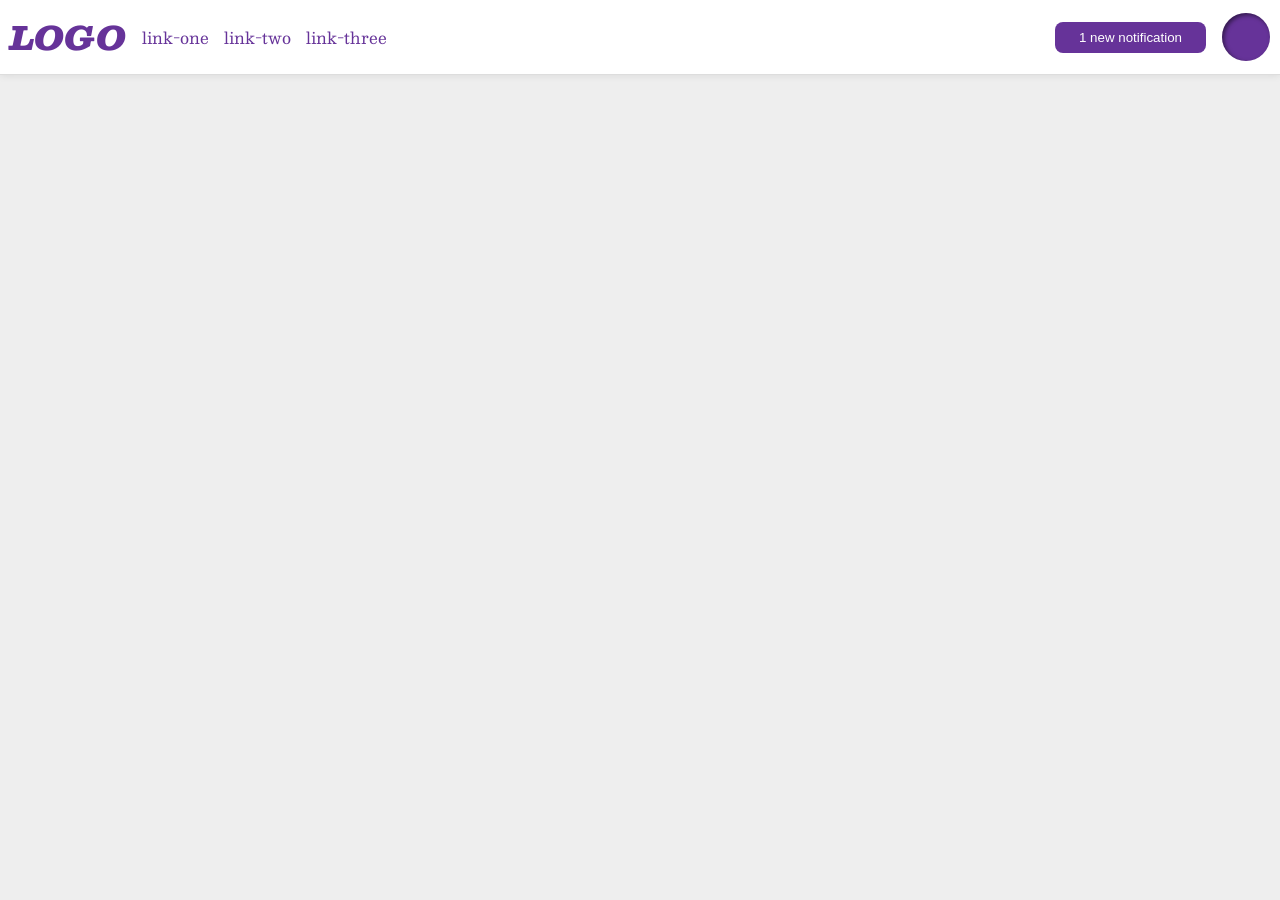
<file: foundations/flex/03-flex-header-2/index.html>
<!DOCTYPE html>
<html lang="en">
  <head>
    <meta charset="UTF-8">
    <meta http-equiv="X-UA-Compatible" content="IE=edge">
    <meta name="viewport" content="width=device-width, initial-scale=1.0">
    <title>Flex Header 2</title>
    <link rel="stylesheet" href="style.css">
  </head>
  <body>
    <div class="header">
      <div class="left-header">
      <div class="logo">
        LOGO
      </div>
      <ul class="links">
        <li><a href="https://google.com">link-one</a></li>
        <li><a href="https://google.com">link-two</a></li>
        <li><a href="https://google.com">link-three</a></li>
      </ul>
      </div>
      <div class="right-header">
      <button class="notifications">
        1 new notification
      </button>
      <div class="profile-image"></div>
      </div>
    </div>
  </body>
</html>
</file>
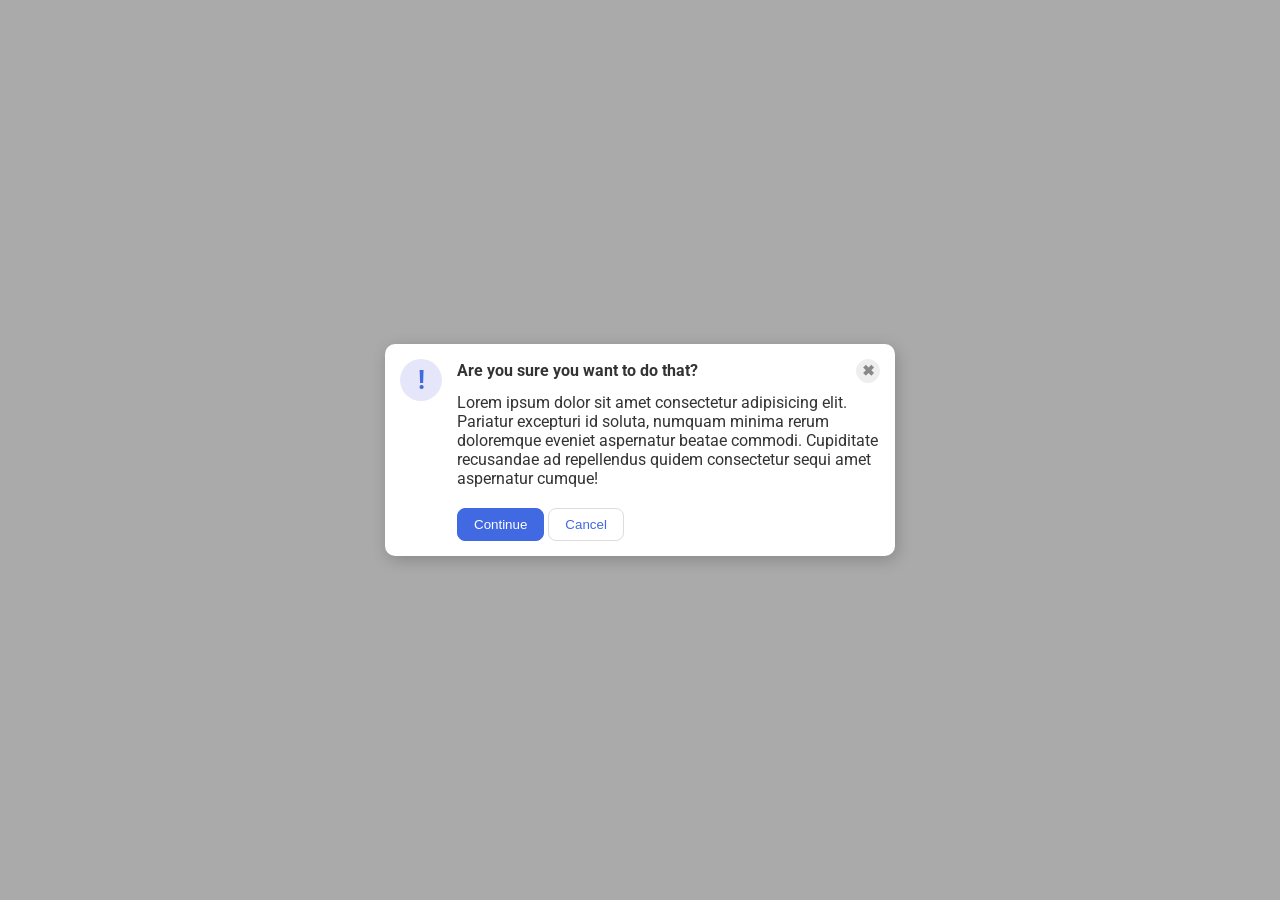
<file: foundations/flex/05-flex-modal/index.html>
<!DOCTYPE html>
<html lang="en">
  <head>
    <meta charset="UTF-8">
    <meta http-equiv="X-UA-Compatible" content="IE=edge">
    <meta name="viewport" content="width=device-width, initial-scale=1.0">
    <link rel="stylesheet" href="style.css">
    <title>Modal</title>
  </head>
  <body>
    <div class="modal">
      <div class="icon">!</div>
      <div class="content">
      <div class="header">Are you sure you want to do that?
        <button class="close-button">✖</button>
      </div>
      <div class="text">Lorem ipsum dolor sit amet consectetur adipisicing elit. Pariatur excepturi id soluta, numquam minima rerum doloremque eveniet aspernatur beatae commodi. Cupiditate recusandae ad repellendus quidem consectetur sequi amet aspernatur cumque!</div>
      <button class="continue">Continue</button>
      <button class="cancel">Cancel</button>
      </div>
    </div>
  </body>
</html>
</file>
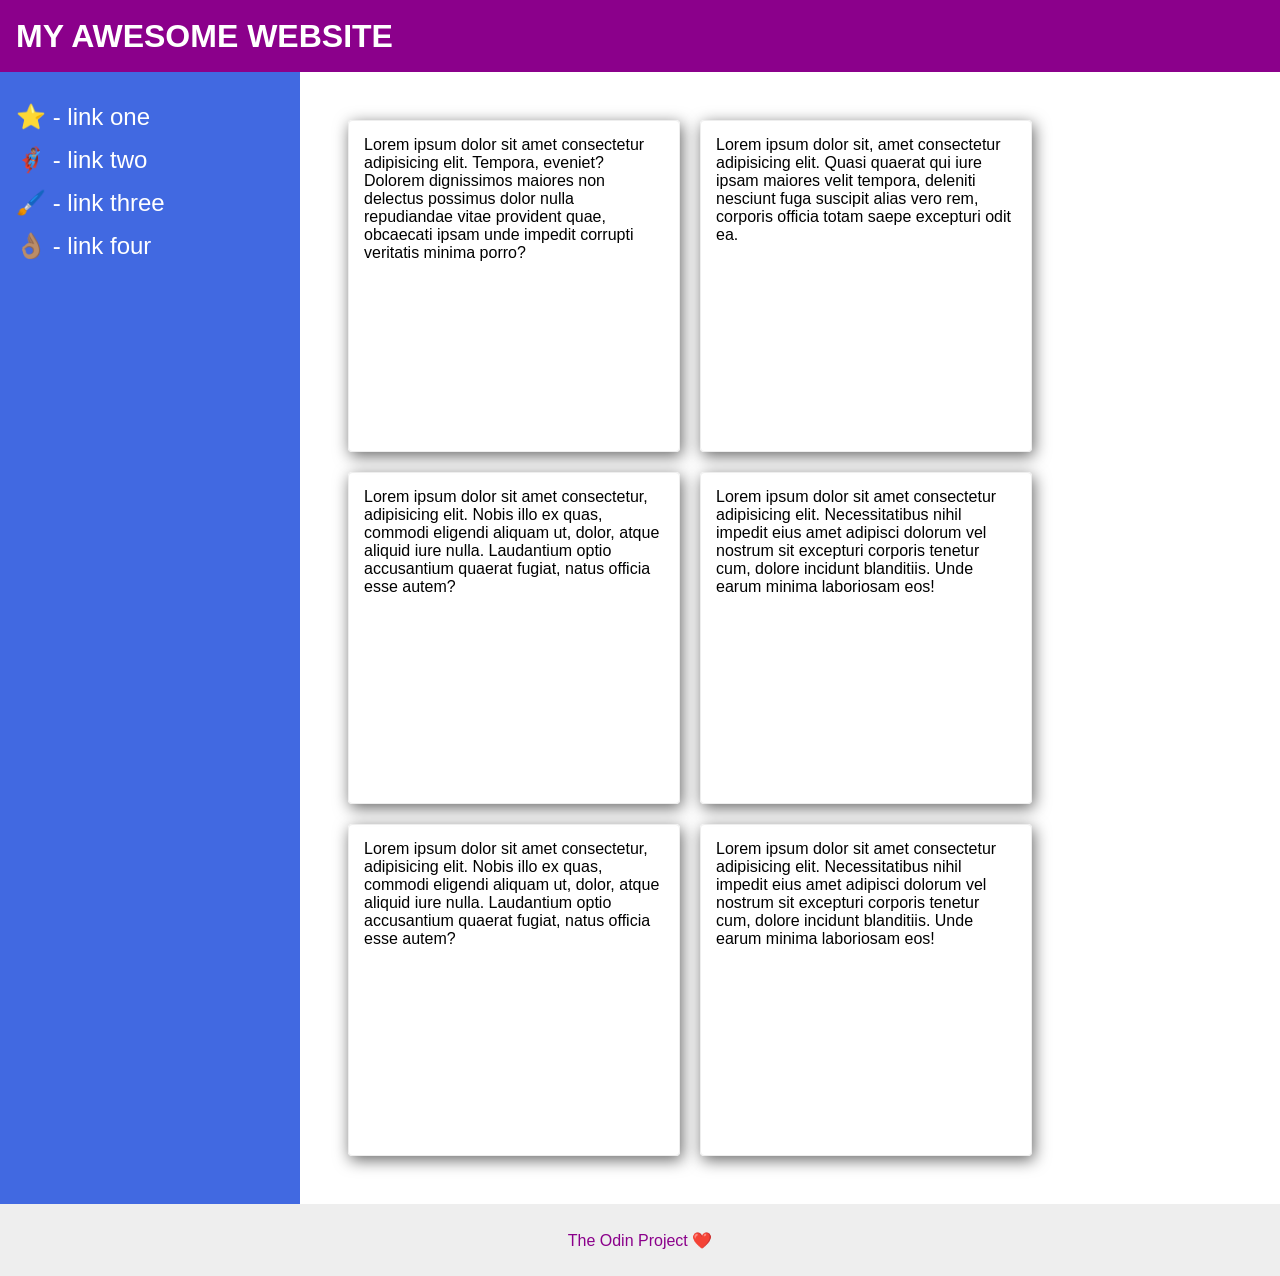
<file: foundations/flex/07-flex-layout-2/index.html>
<!doctype html>
<html lang="en">
  <head>
    <meta charset="UTF-8" />
    <meta http-equiv="X-UA-Compatible" content="IE=edge" />
    <meta name="viewport" content="width=device-width, initial-scale=1.0" />
    <title>The Holy Grail</title>
    <link rel="stylesheet" href="style.css" />
  </head>
  <body>
    <div class="header">MY AWESOME WEBSITE</div>
    <div class="main">
      <div class="sidebar">
        <ul>
          <li><a href="#">⭐ - link one</a></li>
          <li><a href="#">🦸🏽‍♂️ - link two</a></li>
          <li><a href="#">🖌️ - link three</a></li>
          <li><a href="#">👌🏽 - link four</a></li>
        </ul>
      </div>
      <div class ="card-list">
        <div class="card">
          Lorem ipsum dolor sit amet consectetur adipisicing elit. Tempora,
          eveniet? Dolorem dignissimos maiores non delectus possimus dolor nulla
          repudiandae vitae provident quae, obcaecati ipsam unde impedit
          corrupti veritatis minima porro?
        </div>
        <div class="card">
          Lorem ipsum dolor sit, amet consectetur adipisicing elit. Quasi
          quaerat qui iure ipsam maiores velit tempora, deleniti nesciunt fuga
          suscipit alias vero rem, corporis officia totam saepe excepturi odit
          ea.
        </div>
        <div class="card">
          Lorem ipsum dolor sit amet consectetur, adipisicing elit. Nobis illo
          ex quas, commodi eligendi aliquam ut, dolor, atque aliquid iure nulla.
          Laudantium optio accusantium quaerat fugiat, natus officia esse autem?
        </div>
        <div class="card">
          Lorem ipsum dolor sit amet consectetur adipisicing elit.
          Necessitatibus nihil impedit eius amet adipisci dolorum vel nostrum
          sit excepturi corporis tenetur cum, dolore incidunt blanditiis. Unde
          earum minima laboriosam eos!
        </div>
        <div class="card">
          Lorem ipsum dolor sit amet consectetur, adipisicing elit. Nobis illo
          ex quas, commodi eligendi aliquam ut, dolor, atque aliquid iure nulla.
          Laudantium optio accusantium quaerat fugiat, natus officia esse autem?
        </div>
        <div class="card">
          Lorem ipsum dolor sit amet consectetur adipisicing elit.
          Necessitatibus nihil impedit eius amet adipisci dolorum vel nostrum
          sit excepturi corporis tenetur cum, dolore incidunt blanditiis. Unde
          earum minima laboriosam eos!
        </div>
      </div>
    </div>
    <div class="footer">The Odin Project ❤️</div>
  </body>
</html>
</file>
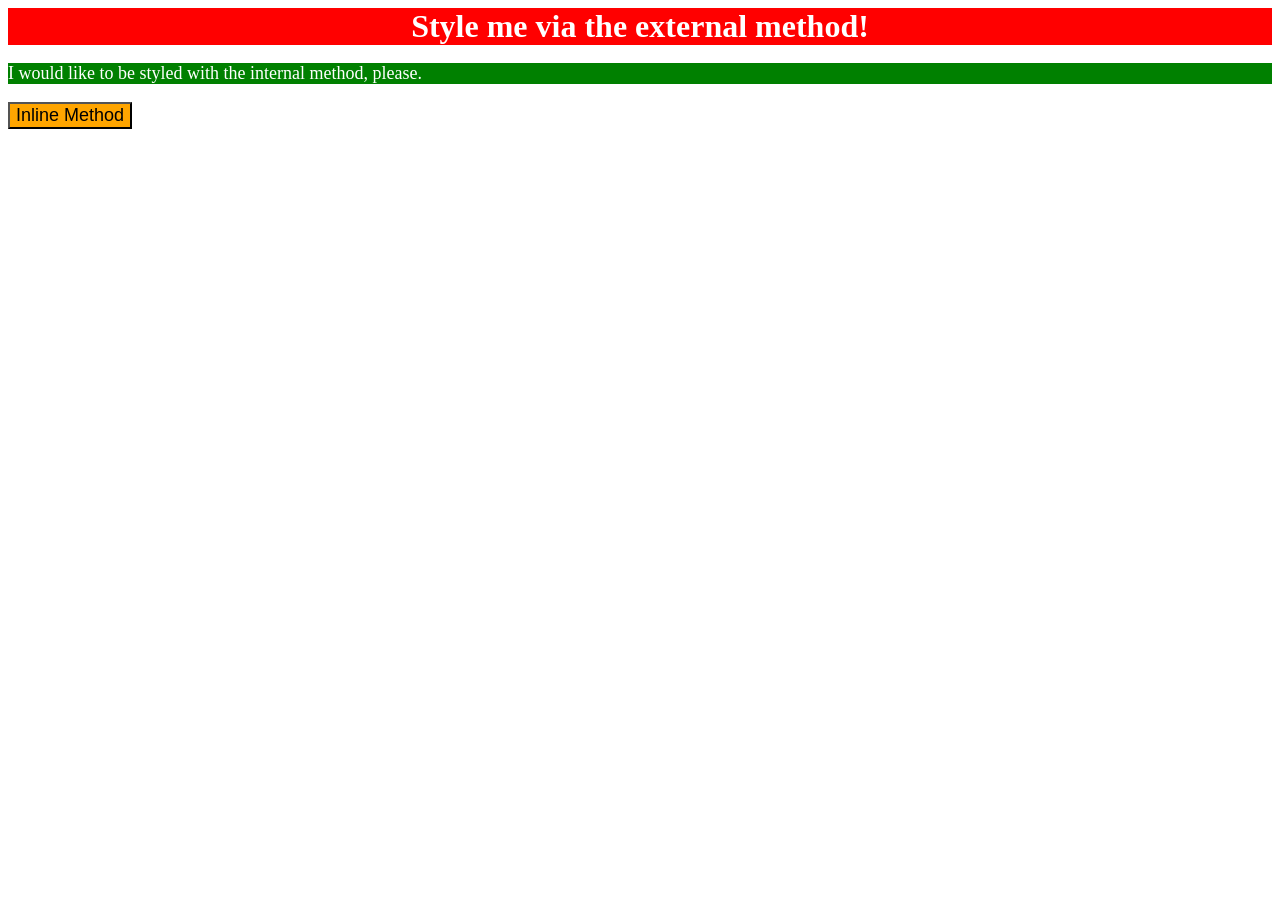
<file: foundations/intro-to-css/01-css-methods/index.html>
<!DOCTYPE html>
<html lang="en">
  <head>
    <meta charset="UTF-8">
    <meta http-equiv="X-UA-Compatible" content="IE=edge">
    <meta name="viewport" content="width=device-width, initial-scale=1.0">
    <title>Methods for Adding CSS</title>
    <link href="./styles.css" rel="stylesheet">
    <style>
      p{
        background-color: green;
        color: white;
        font-size: 18px;
      }
    </style>
  </head>
  <body>
    <div>Style me via the external method!</div>
    <p>I would like to be styled with the internal method, please.</p>
    <button style="background-color: orange; font-size: 18px;">Inline Method</button>
  </body>
</html>
</file>
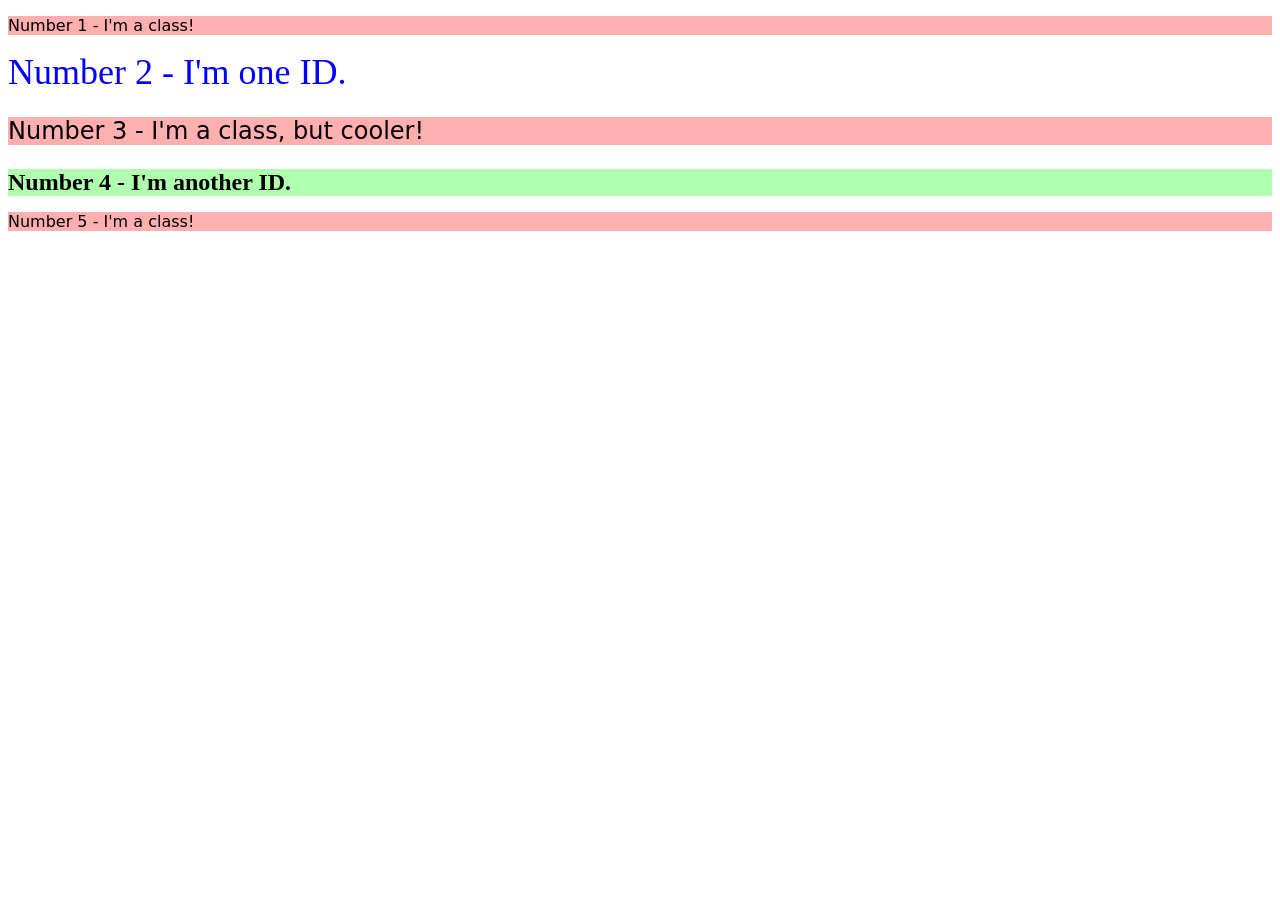
<file: foundations/intro-to-css/02-class-id-selectors/index.html>
<!DOCTYPE html>
<html lang="en">
  <head>
    <meta charset="UTF-8">
    <meta http-equiv="X-UA-Compatible" content="IE=edge">
    <meta name="viewport" content="width=device-width, initial-scale=1.0">
    <title>Class and ID Selectors</title>
    <link rel="stylesheet" href="style.css">
  </head>
  <body>
    <p class="odd-numbers">Number 1 - I'm a class!</p>
    <div id="number2">Number 2 - I'm one ID.</div>
    <p class="odd-numbers adjustfontsize">Number 3 - I'm a class, but cooler!</p>
    <div id="number4" class="adjustfontsize">Number 4 - I'm another ID.</div>
    <p class="odd-numbers">Number 5 - I'm a class!</p>
  </body>
</html>
</file>
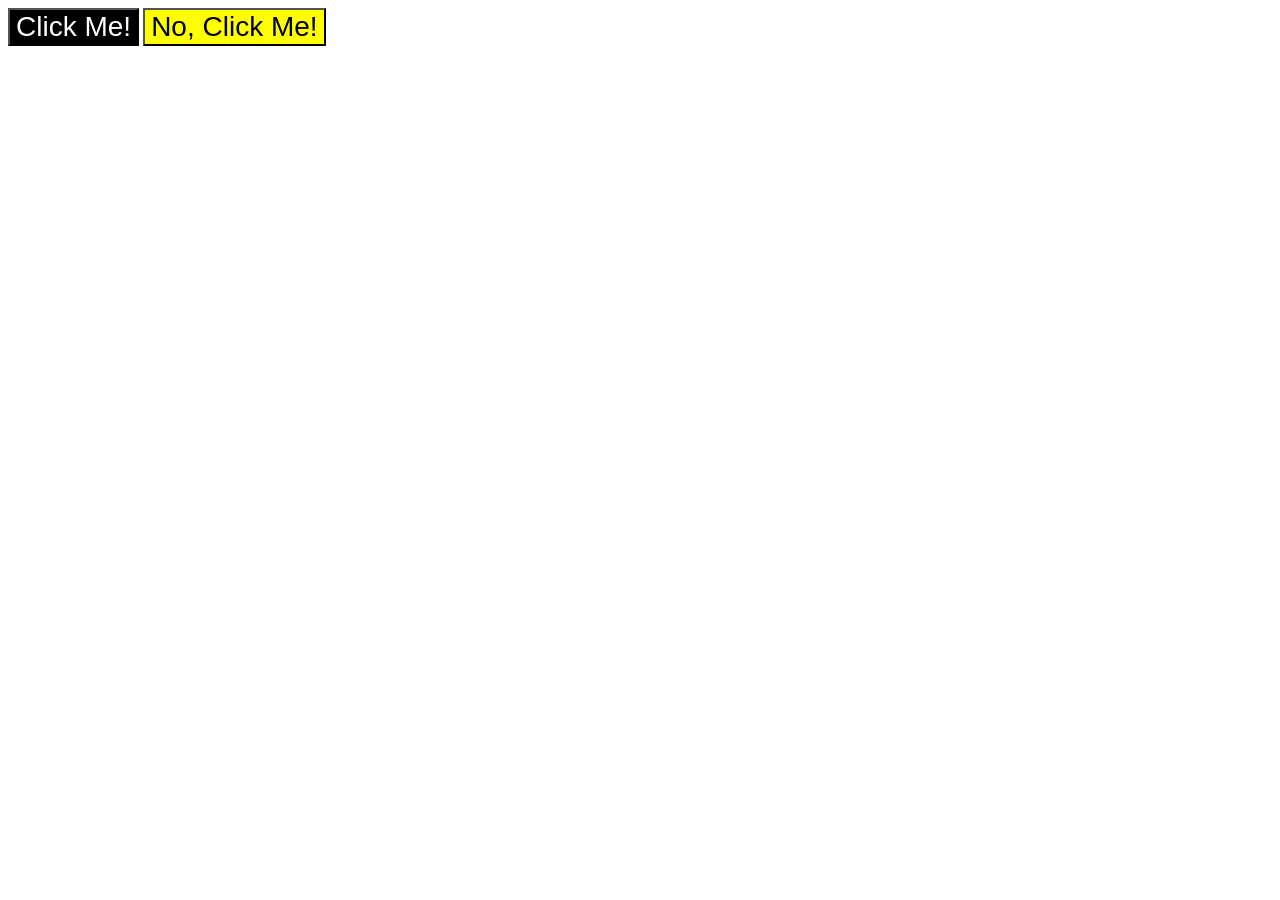
<file: foundations/intro-to-css/03-grouping-selectors/index.html>
<!DOCTYPE html>
<html lang="en">
  <head>
    <meta charset="UTF-8">
    <meta http-equiv="X-UA-Compatible" content="IE=edge">
    <meta name="viewport" content="width=device-width, initial-scale=1.0">
    <title>Grouping Selectors</title>
    <link rel="stylesheet" href="style.css">
  </head>
  <body>
    <button class="btn1">Click Me!</button>
    <button class="btn2">No, Click Me!</button>
  </body>
</html>
</file>
<file: foundations/flex/03-flex-header-2/style.css>
/* this is some magical font-importing.  
you'll learn about it later. */
@import url("https://fonts.googleapis.com/css2?family=Besley:ital,wght@0,400;1,900&display=swap");

body {
  margin: 0;
  background: #eee;
  font-family: Besley, serif;
}

.header {
  background: white;
  border-bottom: 1px solid #ddd;
  box-shadow: 0 0 8px rgba(0, 0, 0, 0.1);
  display: flex;
  justify-content: space-between;
  align-items: center;
}

.profile-image {
  background: rebeccapurple;
  box-shadow: inset 2px 2px 4px rgba(0, 0, 0, 0.5);
  border-radius: 50%;
  width: 48px;
  height: 48px;
}

.logo {
  color: rebeccapurple;
  font-size: 32px;
  font-weight: 900;
  font-style: italic;
}

button {
  border: none;
  border-radius: 8px;
  background: rebeccapurple;
  color: white;
  padding: 8px 24px;
}

a {
  /* this removes the line under our links */
  text-decoration: none;
  color: rebeccapurple;
}

ul {
  list-style-type: none;
  display: flex;
  gap: 15px;
  padding: 0;
  margin: 0;
  align-items: center;
}

.left-header,
.right-header {
  display: flex;
  gap: 16px;
  margin: 10px;
  align-items: center;
}
</file>
<file: foundations/flex/05-flex-modal/style.css>
@import url("https://fonts.googleapis.com/css2?family=Roboto:wght@400;700&display=swap");

html,
body {
  height: 100%;
}

body {
  font-family: Roboto, sans-serif;
  margin: 0;
  background: #aaa;
  color: #333;
  /* I'll give you this one for free lol */
  display: flex;
  align-items: center;
  justify-content: center;
}

.modal {
  background: white;
  width: 480px;
  border-radius: 10px;
  box-shadow: 2px 4px 16px rgba(0, 0, 0, 0.2);
  display: flex;
  padding: 15px;
  gap: 15px;
}

.header {
  display: flex;
  justify-content: space-between;
  font-weight: bold;
  align-items: baseline;
  margin-bottom: 10px;
}

.icon {
  color: royalblue;
  font-size: 26px;
  font-weight: 700;
  background: lavender;
  width: 42px;
  height: 42px;
  border-radius: 50%;
  display: flex;
  align-items: center;
  justify-content: center;
  flex-shrink: 0;
}

.close-button {
  background: #eee;
  border-radius: 50%;
  color: #888;
  font-weight: 800;
  font-size: 15px;
  height: 24px;
  width: 24px;
  display: flex;
  align-items: center;
  justify-content: center;
  border: 1px solid #eee;
  padding: 0;
}
.text {
  margin-bottom: 20px;
}
button {
  cursor: pointer;
  padding: 8px 16px;
  border-radius: 8px;
}

button.continue {
  background: royalblue;
  border: 1px solid royalblue;
  color: white;
}

button.cancel {
  background: white;
  border: 1px solid #ddd;
  color: royalblue;
}
</file>
<file: foundations/flex/07-flex-layout-2/style.css>
body {
  font-family:
    -apple-system, BlinkMacSystemFont, "Segoe UI", Roboto, Oxygen, Ubuntu,
    Cantarell, "Open Sans", "Helvetica Neue", sans-serif;
  margin: 0;
  min-height: 100vh;
  display: flex;
  flex-direction: column;
  justify-content: space-between;
}

.header {
  height: 72px;
  background: darkmagenta;
  color: white;
  font-size: 32px;
  font-weight: 900;
  display: flex;
  align-items: center;
  padding-left: 16px;
}

.main {
  display: flex;
  flex-grow: 1;
}

.footer {
  height: 72px;
  background: #eee;
  color: darkmagenta;
  display: flex;
  align-items: center;
  justify-content: center;
}

.sidebar {
  width: 300px;
  background: royalblue;
  box-sizing: border-box;
  flex-shrink: 0;
  padding: 16px;
}
ul {
  list-style: none;
  margin: 0;
  padding: 0;
}
a {
  text-decoration: none;
  color: white;
  font-size: 24px;
}
li {
  margin: 15px 0;
}
.card {
  border: 1px solid #eee;
  box-shadow: 2px 4px 16px rgba(0, 0, 0, 0.6);
  border-radius: 4px;
  width: 300px;
  height: 300px;
  padding: 15px;
}
.card-list {
  padding: 48px;
  display: flex;
  flex-wrap: wrap;
  gap: 20px;
}
</file>
<file: foundations/intro-to-css/01-css-methods/styles.css>
div{
    background-color: red;
    color: white;
    font-size: 32px;
    text-align: center;
    font-weight: bold;
}
</file>
<file: foundations/intro-to-css/02-class-id-selectors/style.css>
/* Add CSS Styling */
.odd-numbers{
    background-color: #ff000050;
    font-family: Verdana, 'DejaVu Sans', sans-serif;
}
#number2{
    color: #0000ff;
    font-size: 36px;
}
#number4{
background-color: #00ff0050;
font-weight: bold;
}

.adjustfontsize{
font-size: 24px;
}
</file>
<file: foundations/intro-to-css/03-grouping-selectors/style.css>
/* Add CSS Styling */
.btn1 {
  color: #ffffff;
  background-color: #000000;
}
.btn2 {
  color: #000000;
  background-color: #ffff00;
}
.btn1,
.btn2 {
  font-size: 28px;
  font-family: Helvetica, "Times New Roman", sans-serif;
}
</file>
